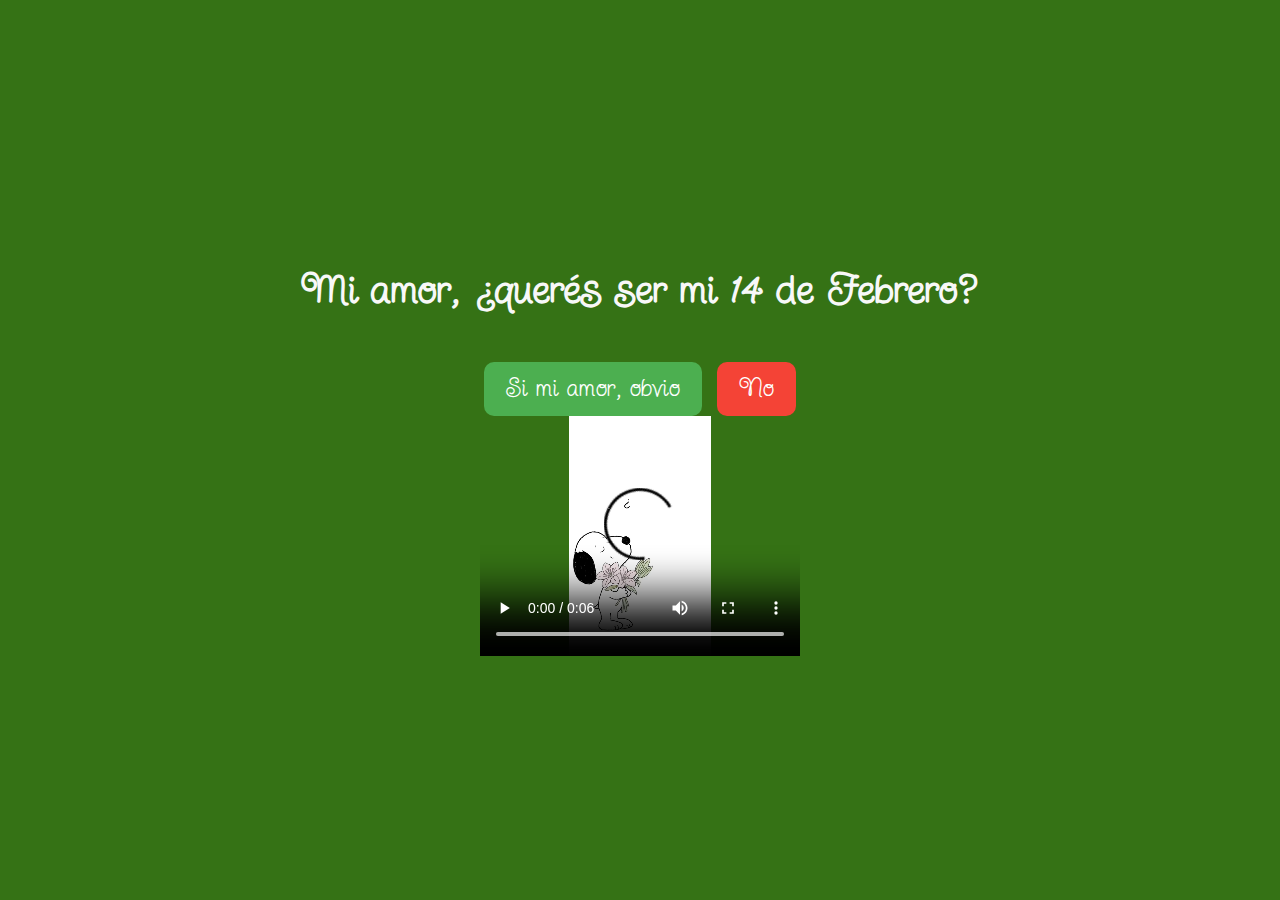
<file: index.html>
<!DOCTYPE html>
<html lang="en">
<head>
    <meta charset="UTF-8">
    <meta name="viewport" content="width=device-width, initial-scale=1.0">
    <title>Para el Amor de mi Vida</title>
    <link rel="stylesheet" href="styles.css">
    <link rel="preconnect" href="https://fonts.googleapis.com">
    <link rel="preconnect" href="https://fonts.gstatic.com" crossorigin>
    <link href="https://fonts.googleapis.com/css2?family=Twinkle+Star&display=swap" rel="stylesheet">
</head>
<body>
    <div class="contenedor">
        <h1>Mi amor, ¿querés ser mi 14 de Febrero?</h1>
    </div>
    <div class="botones">
        <button class="si-boton" onclick="tocarsi()">Si mi amor, obvio</button>
        <button class="no-boton" onclick="tocarno()">No</button>
    </div>
    <div class="videocontenedor">
        <video id="miVideo" width="320" height="240" controls loop autoplay>
            <source src="oraya.mp4" type="video/mp4">
            Tu navegador no soporta el elemento de video.
        </video>
    </div>
    <script src="script.js"></script>
</body>
</html>
</file>
<file: styles.css>
Body {
    display: flex;
    justify-content: center; 
    align-items: center;
    height: 100vh;
    margin: 0;
    background-color: #357215;
    flex-direction: column;
    font-family: "Twinkle Star", serif;
    font-weight: 400;
    font-style: normal;
}

.contenedor {
    text-align: center;
}

h1 {
    font-size: 2.5em;
    color: #f8f8f8;
}

.botones {
    margin-top: 20px;
    
}


.si-boton {
    font-size: 1.5em;
    padding: 10px 20px;
    margin-right: 10px;
    background-color: #4caf50;
    color: white;
    border: 2px solid transparent;
    border-radius: 10px;
    cursor: pointer;
    transition: .3s ease;
    font-family: "Twinkle Star", serif;
  font-weight: 400;
  font-style: normal;
  }
  
.no-boton {
    font-size: 1.5em;
    padding: 10px 20px;
    background-color: #f44336;
    color: white;
    border: 2px solid transparent;
    border-radius: 10px;
    transition: .3s ease;
    cursor: pointer;
    font-family: "Twinkle Star", serif;
  font-weight: 400;
  font-style: normal;
  }

.si-boton:hover {
    border: 2px solid #338d36;
    box-shadow: 0 0 10px #338d36;
    color: #50a753;
    background-color: #2d7530;
    transform:translateY(-7px)
}

.no-boton:hover {
    border: 2px solid #f72718;
    box-shadow: 0 0 10px #f72718;
    color: #f72718;
    background-color: #b4160b;
    transform:translateY(-7px) ;
}

.gif_contenedor img {
    max-width: 100%;
    height: auto;
    border-radius: 10px;
    margin-top: 20px;
  }
</file>
